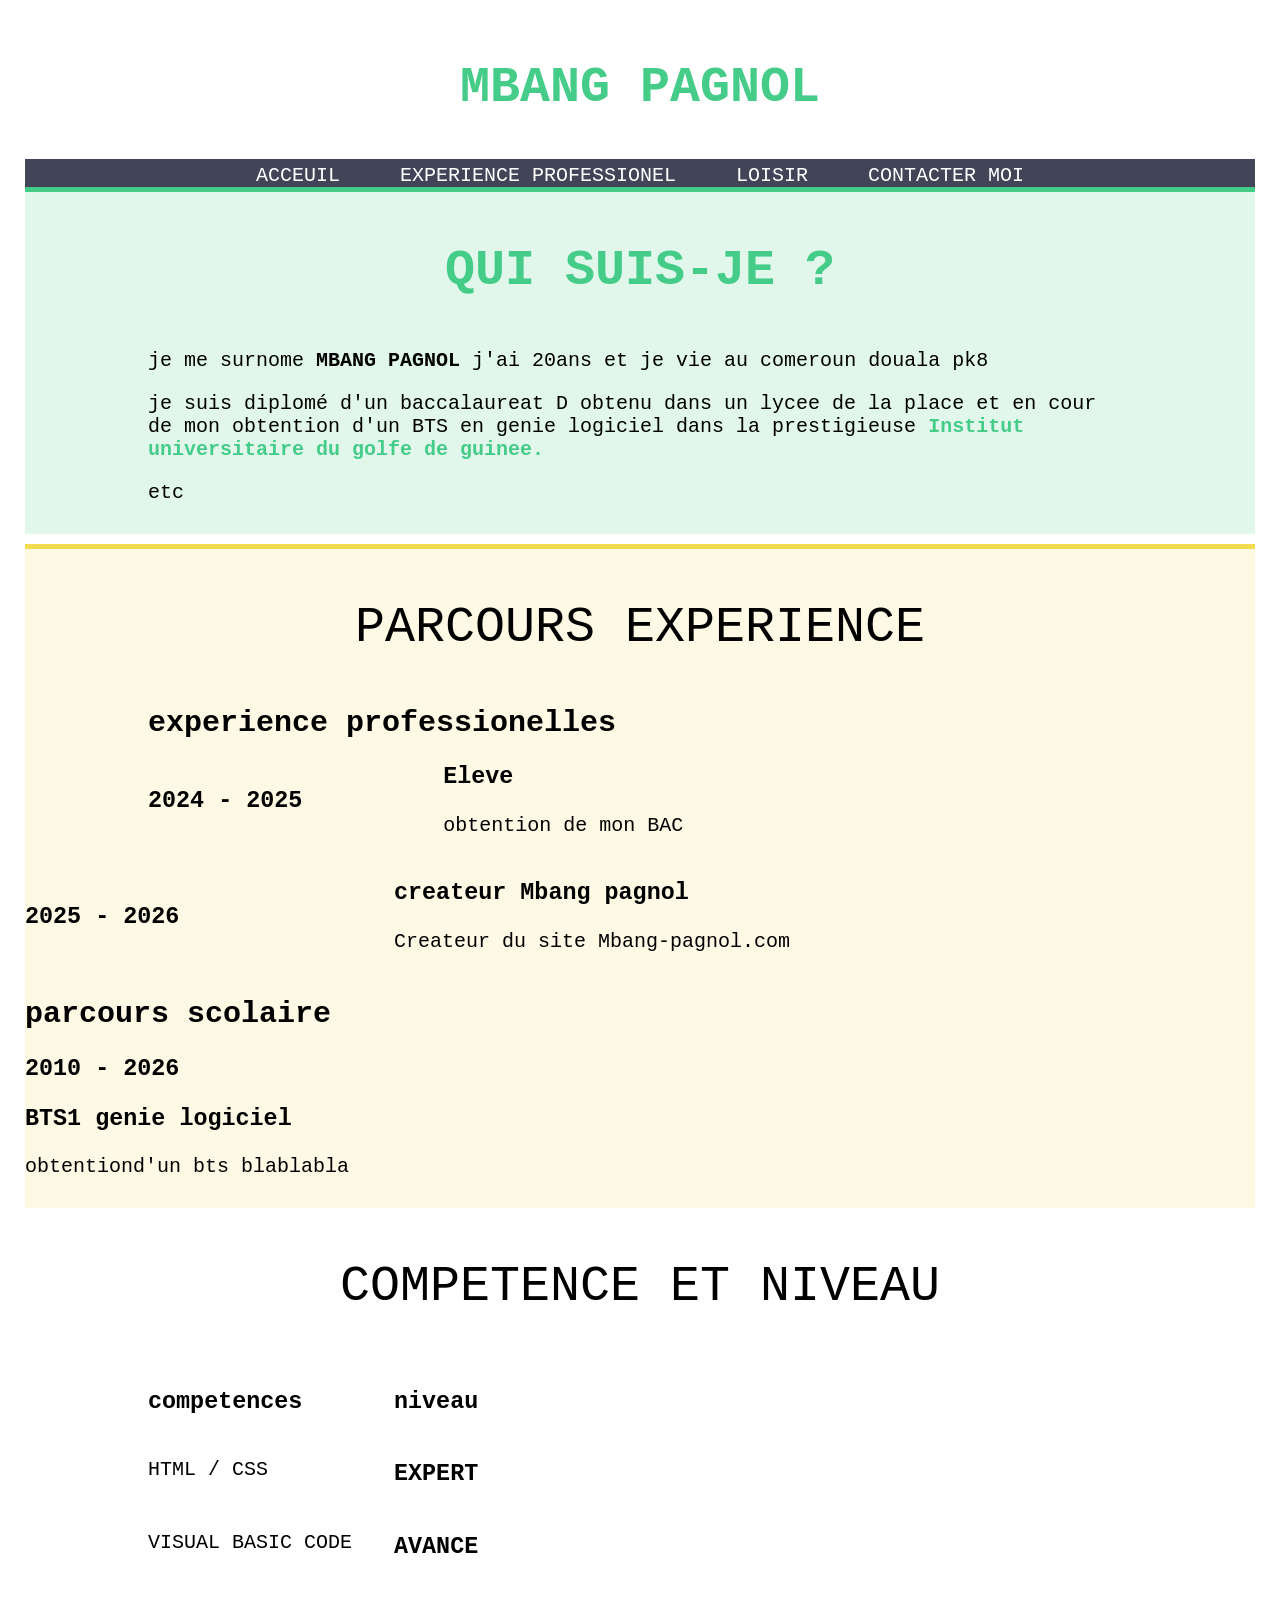
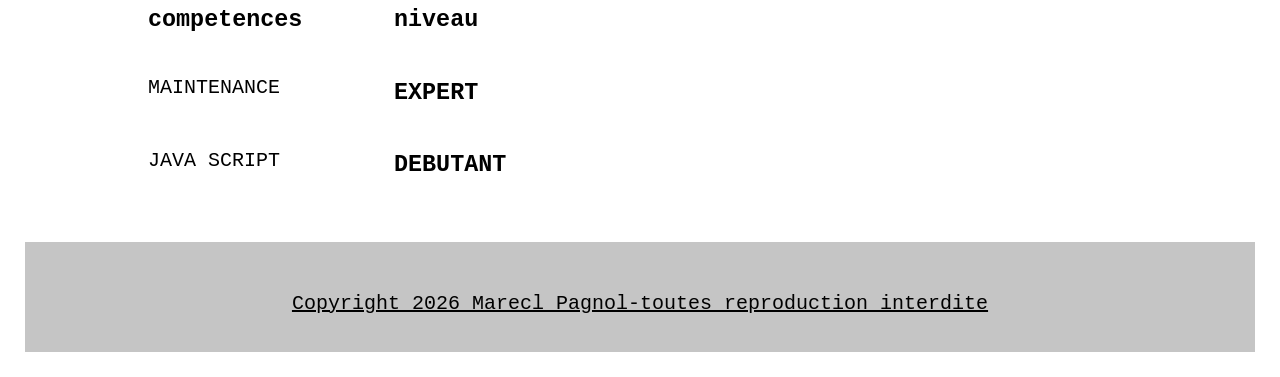
<file: index.html>
<!DOCTYPE html>
<html lang="fr-FR">
<head>
    <meta charset="UTF-8">
    <meta name="viewport" content="width=device-width, initial-scale=1.0">
    <title>MON CV EN LIGNE</title>
    <link rel="stylesheet" href="style.css">
    <meta name="viewport" content="width=device-width ,initial-scale=1.0">
     <meta name="description" content="mes experiences">
</head>
<body>
    <header> 
        <h1><strong>mbang pagnol</strong></h1>
    </header>
    <nav>
        <div class="table">
          <uL>
              <li class="menu-acc"><a href="index.html" target="_blank">acceuil</a> </li>   
              <li class="menu-exp">  <a href="experience.html"  target="_blank">experience professionel</a></li>
              <li class="menu-pro"> <a href="loisir.html"  target="_blank">loisir</a></li>
              <li class="menu-cont"> <a href="contact.html"  target="_blank">contacter moi</a></li>
   
            </uL>
        </div>
    </nav>
    <article>
        <section class="presentation">
         <div class="sec">
                <h1><strong>qui suis-je ?</strong> </h1>
                <div class="left">
                    
                      
                 </div>
                <div class="rigth">
                   <p>je me surnome <b>Mbang pagnol</b> j'ai 20ans et je vie au comeroun douala pk8 </p>
                   <p>je suis diplomé d'un baccalaureat D obtenu dans un lycee de la place et en cour de mon obtention d'un BTS en genie logiciel dans la prestigieuse <strong>Institut universitaire du golfe de guinee.</strong></p>
                   <p>etc</p>
                </div>
               
         </div>
        </section>
        <section class="parcours">
              <h1>parcours experience</h1>
               <div class="sec">
                <h2>experience professionelles</h2>
                <div class="exp">
                    <div class="left">
                        <h3>2024 - 2025</h3>
                    </div>
                    <div class="rigth">
                        <h3> Eleve</h3>
                        <p>obtention de mon BAC </p>
                    </div>
                </div>
               </div>
                <div class="exp">
                    <div class="left">
                        <h3>2025 - 2026</h3>
                    </div>
                    <div class="rigth">
                        <h3> createur Mbang pagnol</h3>
                        <p>Createur du site Mbang-pagnol.com  </p>
                    </div>
                </div>
                <h2>parcours scolaire</h2>
                 <div class="exp">
                    <div class="rigth">
                        <h3>2010 - 2026</h3>
                    </div>
                    <div class="rigth">
                        <h3> BTS1 genie logiciel</h3>
                        <p>obtentiond'un bts blablabla </p>
                    </div>
                </div>
        </section>
        <section class="competence">
               <h1>competence et niveau</h1>
               <div class="sec">
                  <div class="cleft">
                     <div class="sous">
                        <div class="sousleft"><h3>competences</h3></div>
                        <div class="sousright"><h3>niveau</h3></div>
                     </div>
                     <div class="sous">
                        <div class="sousleft"><p>HTML / CSS</p></div>
                        <div class="sousright"><h3>EXPERT</h3></div>
                     </div>
                     <div class="sous">
                        <div class="sousleft"><p>VISUAL BASIC CODE</p></div>
                        <div class="sousright"><h3>AVANCE</h3></div>
                     </div>
                  </div>
               </div>
               <div class="sec">
                  <div class="cright">
                          <div class="sousleft"><h3>competences</h3></div>
                          <div class="sousright"><h3>niveau</h3></div>
                      <div class="sous">
                          <div class="sousleft"><p>MAINTENANCE</p></div>
                          <div class="sousright"><h3>EXPERT</h3></div>
                      </div>
                     <div class="sous">
                        <div class="sousleft"><p>JAVA SCRIPT</p></div>
                        <div class="sousright"><h3>DEBUTANT</h3></div>
                     </div> 
               </div>
        </section>
        <section class="recommandation">

        </section>
    </article>
    <footer>
        <p>Copyright 2026 Marecl Pagnol-toutes reproduction interdite</p>
    </footer>
</body>
</html>
</file>
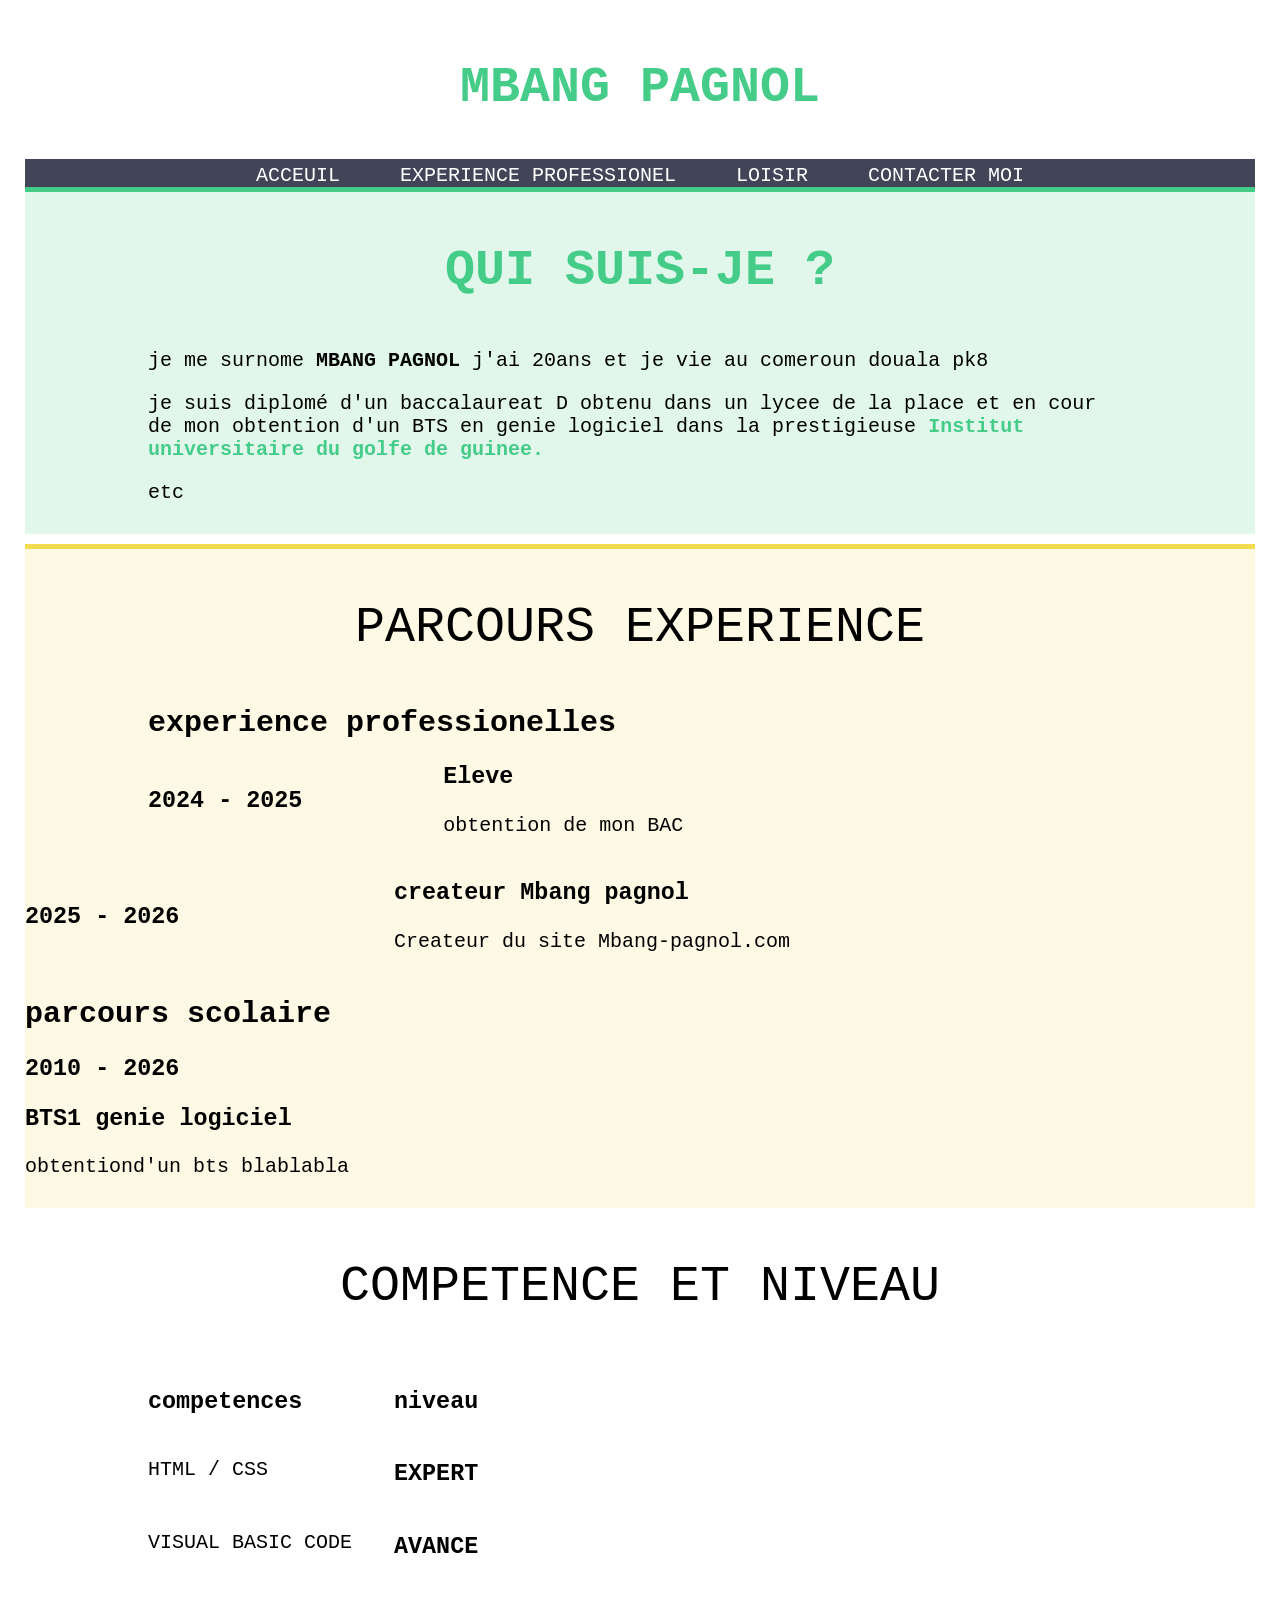
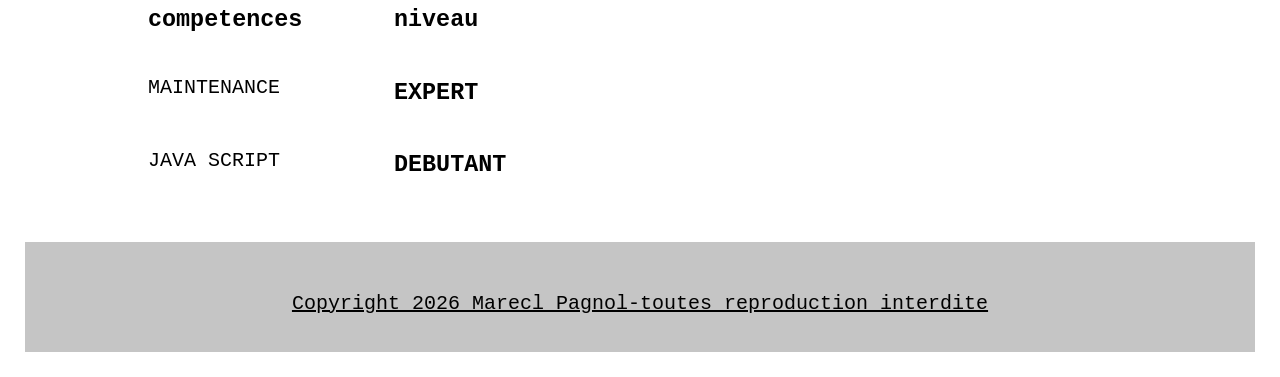
<file: acceuil.html>
<!DOCTYPE html>
<html lang="fr-FR">
<head>
    <meta charset="UTF-8">
    <meta name="viewport" content="width=device-width, initial-scale=1.0">
    <title>MON CV EN LIGNE</title>
    <link rel="stylesheet" href="style.css">
    <meta name="viewport" content="width=device-width ,initial-scale=1.0">
     <meta name="description" content="mes experiences">
</head>
<body>
    <header> 
        <h1><strong>mbang pagnol</strong></h1>
    </header>
    <nav>
        <div class="table">
          <uL>
              <li class="menu-acc"><a href="acceuil.html" target="_blank">acceuil</a> </li>   
              <li class="menu-exp">  <a href="experience.html"  target="_blank">experience professionel</a></li>
              <li class="menu-pro"> <a href="loisir.html"  target="_blank">loisir</a></li>
              <li class="menu-cont"> <a href="contact.html"  target="_blank">contacter moi</a></li>
   
            </uL>
        </div>
    </nav>
    <article>
        <section class="presentation">
         <div class="sec">
                <h1><strong>qui suis-je ?</strong> </h1>
                <div class="left">
                    
                      
                 </div>
                <div class="rigth">
                   <p>je me surnome <b>Mbang pagnol</b> j'ai 20ans et je vie au comeroun douala pk8 </p>
                   <p>je suis diplomé d'un baccalaureat D obtenu dans un lycee de la place et en cour de mon obtention d'un BTS en genie logiciel dans la prestigieuse <strong>Institut universitaire du golfe de guinee.</strong></p>
                   <p>etc</p>
                </div>
               
         </div>
        </section>
        <section class="parcours">
              <h1>parcours experience</h1>
               <div class="sec">
                <h2>experience professionelles</h2>
                <div class="exp">
                    <div class="left">
                        <h3>2024 - 2025</h3>
                    </div>
                    <div class="rigth">
                        <h3> Eleve</h3>
                        <p>obtention de mon BAC </p>
                    </div>
                </div>
               </div>
                <div class="exp">
                    <div class="left">
                        <h3>2025 - 2026</h3>
                    </div>
                    <div class="rigth">
                        <h3> createur Mbang pagnol</h3>
                        <p>Createur du site Mbang-pagnol.com  </p>
                    </div>
                </div>
                <h2>parcours scolaire</h2>
                 <div class="exp">
                    <div class="rigth">
                        <h3>2010 - 2026</h3>
                    </div>
                    <div class="rigth">
                        <h3> BTS1 genie logiciel</h3>
                        <p>obtentiond'un bts blablabla </p>
                    </div>
                </div>
        </section>
        <section class="competence">
               <h1>competence et niveau</h1>
               <div class="sec">
                  <div class="cleft">
                     <div class="sous">
                        <div class="sousleft"><h3>competences</h3></div>
                        <div class="sousright"><h3>niveau</h3></div>
                     </div>
                     <div class="sous">
                        <div class="sousleft"><p>HTML / CSS</p></div>
                        <div class="sousright"><h3>EXPERT</h3></div>
                     </div>
                     <div class="sous">
                        <div class="sousleft"><p>VISUAL BASIC CODE</p></div>
                        <div class="sousright"><h3>AVANCE</h3></div>
                     </div>
                  </div>
               </div>
               <div class="sec">
                  <div class="cright">
                          <div class="sousleft"><h3>competences</h3></div>
                          <div class="sousright"><h3>niveau</h3></div>
                      <div class="sous">
                          <div class="sousleft"><p>MAINTENANCE</p></div>
                          <div class="sousright"><h3>EXPERT</h3></div>
                      </div>
                     <div class="sous">
                        <div class="sousleft"><p>JAVA SCRIPT</p></div>
                        <div class="sousright"><h3>DEBUTANT</h3></div>
                     </div> 
               </div>
        </section>
        <section class="recommandation">

        </section>
    </article>
    <footer>
        <p>Copyright 2026 Marecl Pagnol-toutes reproduction interdite</p>
    </footer>
</body>
</html>
</file>
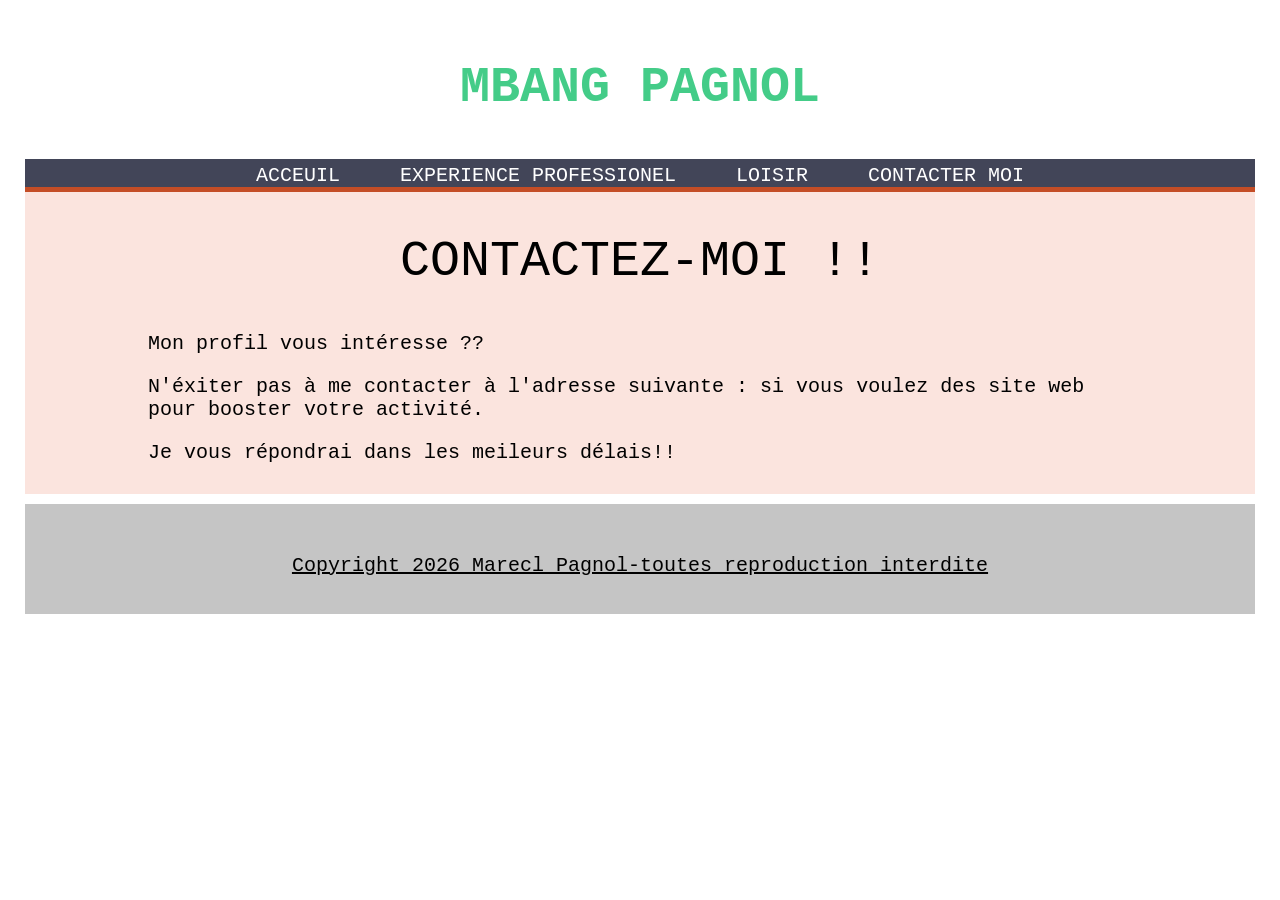
<file: contact.html>
<!DOCTYPE html>
<html lang="fr-FR">
<head>
    <meta charset="UTF-8">
    <meta name="viewport" content="width=device-width, initial-scale=1.0">
    <title>MON CV EN LIGNE</title>
    <link rel="stylesheet" href="style.css">
    <meta name="viewport" content="width=device-width ,initial-scale=1.0">
     <meta name="description" content="mes experiences">
</head>
<body>
    <header> 
        <h1><strong>mbang pagnol</strong></h1>
    </header>
    <nav>
        <div class="table">
          <uL>
              <li class="menu-acc"><a href="acceuil.html" target="_blank">acceuil</a> </li>   
              <li class="menu-exp">  <a href="experience.html"  target="_blank">experience professionel</a></li>
              <li class="menu-pro"> <a href="loisir.html"  target="_blank">loisir</a></li>
              <li class="menu-cont"> <a href="contact.html"  target="_blank">contacter moi</a></li>
   
            </uL>
        </div>
    </nav>
    <section class="rouge">
        <h1>contactez-Moi !!</h1>
        <div class="sec">
            <p>Mon profil vous intéresse ??</p>
            <p>N'éxiter pas à me contacter à l'adresse suivante : <strong><a href="pagnol705@gmail.com"></a></strong> si vous voulez des site web pour booster votre activité. </p>
            <p>Je vous répondrai dans les meileurs délais!!</p>
        </div>
    </section>
    <footer>
        <p>Copyright 2026 Marecl Pagnol-toutes reproduction interdite</p>
    </footer>
</body>
</html>
</file>
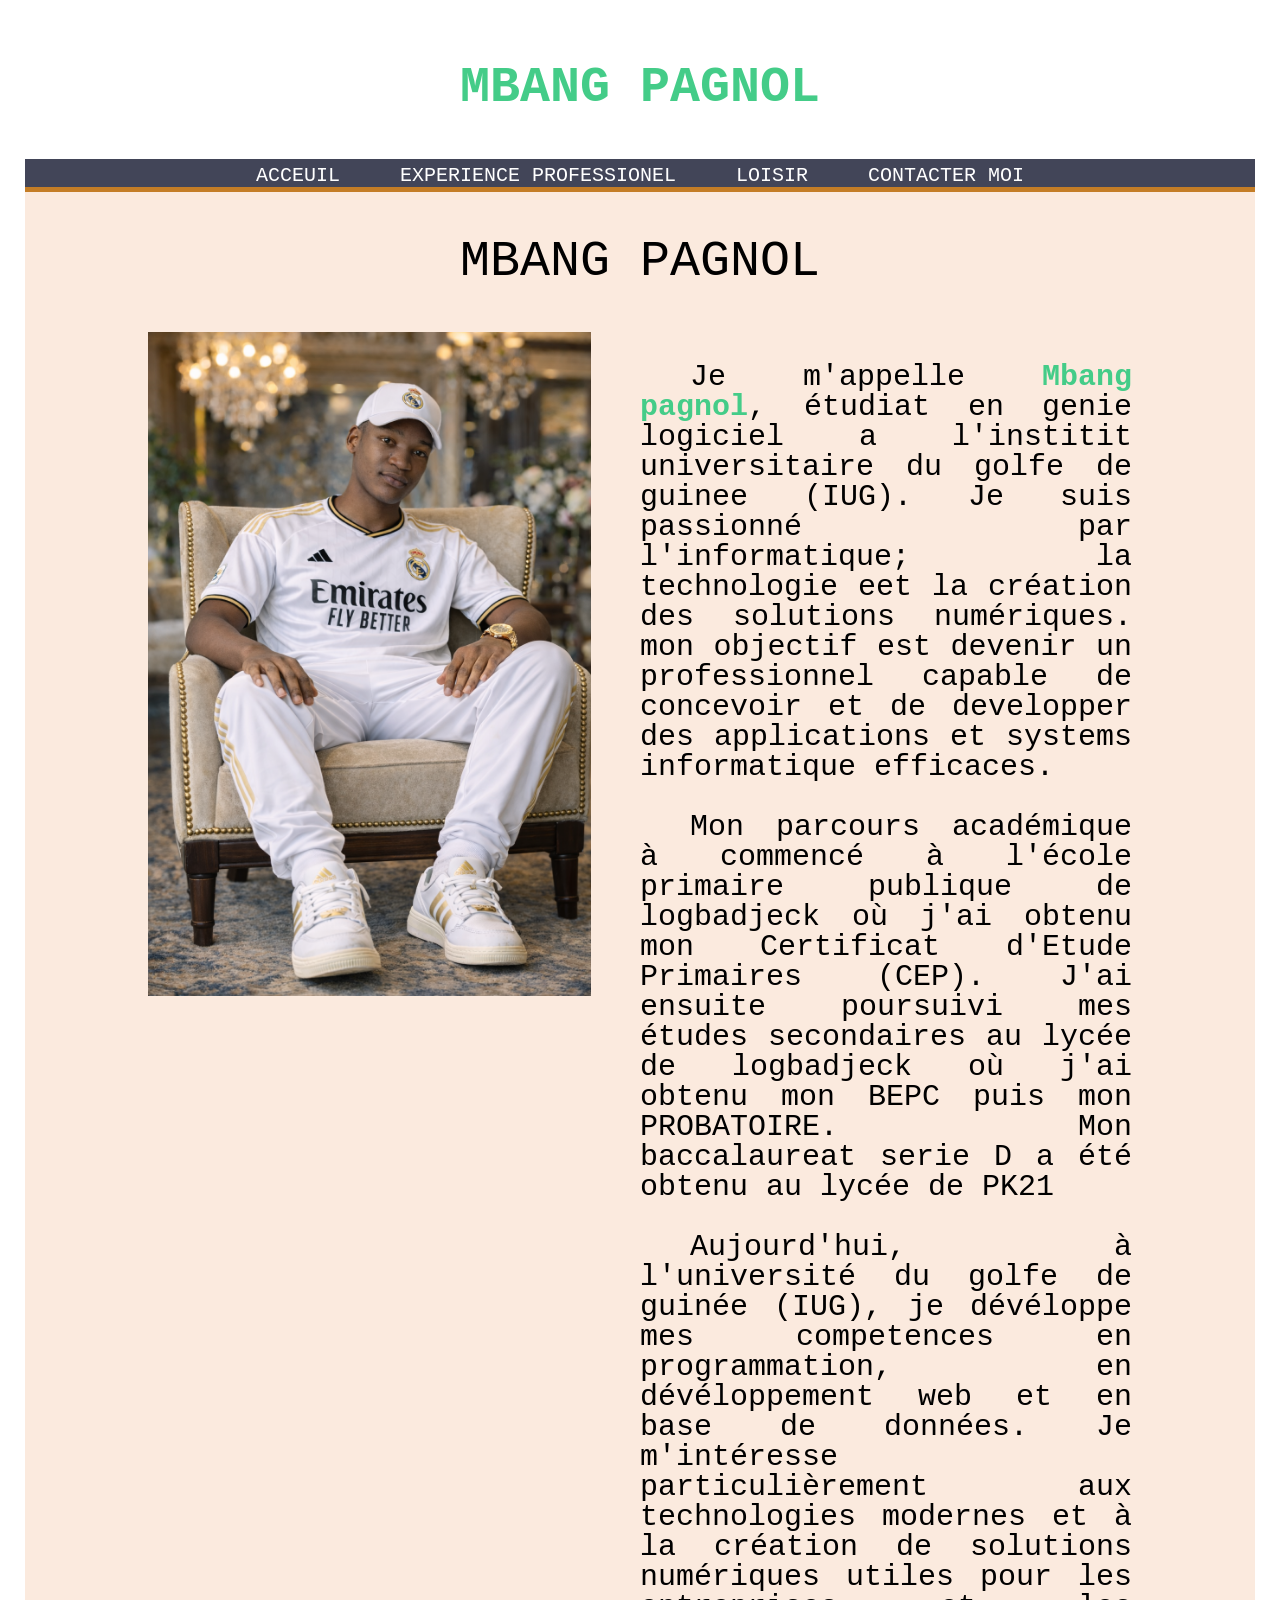
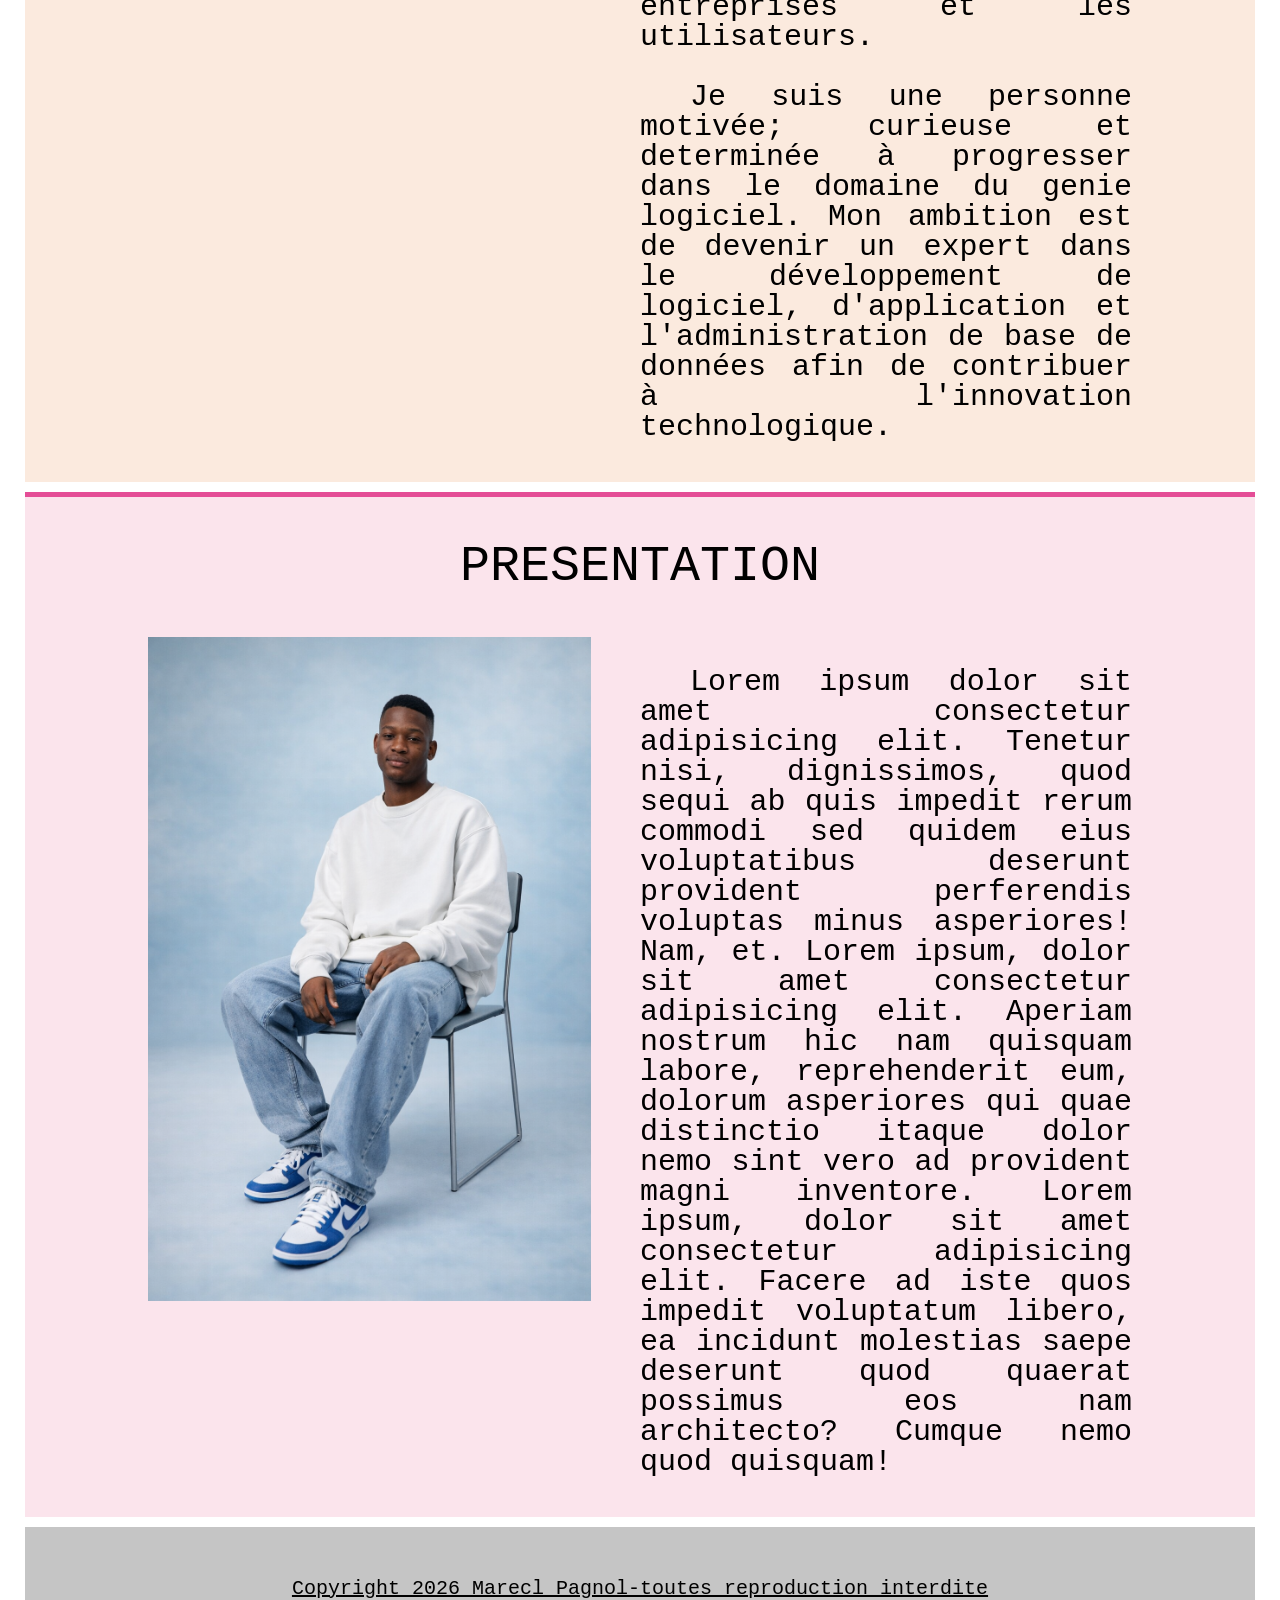
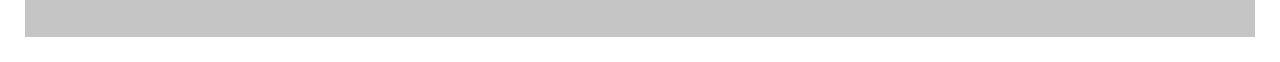
<file: mon site/experience.html>
<!DOCTYPE html>
<html lang="fr-FR">
<head>
    <meta charset="UTF-8">
    <meta name="viewport" content="width=device-width, initial-scale=1.0">
    <title>Mes experience</title>
    <link rel="stylesheet" href="style.css">
    <meta name="viewport" content="width=device-width ,initial-scale=1.0">
     <meta name="description" content="presentation de Mbang pagnol-cv">
</head>
<body>
    <header> 
        <h1><strong>mbang pagnol</strong></h1>
    </header>
    <nav>
        <div class="table">
          <uL>
              <li class="menu-acc"><a href="acceuil.html" target="_blank">acceuil</a> </li>   
              <li class="menu-exp">  <a href="experience.html" target="_blank">experience professionel</a></li>
              <li class="menu-pro"> <a href="loisir.html" target="_blank">loisir</a></li>
              <li class="menu-cont"> <a href="contact.html" target="_blank">contacter moi</a></li>
   
            </uL>
        </div>
    </nav>
    <section class="orange">
        <h1>Mbang pagnol</h1>
         <div class="sec">
            <div class="leftexp">
                <a href="http://pagnol705@gmail.com"><img src="boss.png" alt="mon site"></a>
            </div>
            <div class="rightexp">
                <p>Je m'appelle <strong>Mbang pagnol</strong>, étudiat en genie logiciel a l'institit universitaire du golfe de guinee (IUG).
                Je suis passionné par l'informatique; la technologie eet la création des solutions numériques. mon objectif est devenir un professionnel capable de concevoir et de developper des applications et systems informatique efficaces.</p>
                <p>Mon parcours académique à commencé à l'école primaire publique de logbadjeck où j'ai obtenu mon Certificat d'Etude Primaires (CEP). J'ai ensuite poursuivi mes études secondaires au lycée de logbadjeck où j'ai obtenu mon BEPC puis mon PROBATOIRE. Mon baccalaureat serie D a été obtenu au lycée de PK21</p>
                <p>Aujourd'hui, à l'université du golfe de guinée (IUG), je dévéloppe mes competences en programmation, en dévéloppement web et en base de données. Je m'intéresse particulièrement aux technologies modernes et à la création de solutions numériques utiles pour les entreprises et les utilisateurs.</p>
                 <p>Je suis une personne motivée; curieuse et determinée à progresser dans le domaine du genie logiciel. Mon ambition est de devenir un expert dans le développement de logiciel, d'application et l'administration de base de données afin de contribuer à l'innovation technologique. </p>
            </div>
         </div>
    </section>
    <section class="rose">
        <h1>presentation</h1>
        <div class="sec">
             <div class="leftexp">
                <a href="http://pagnol705@gmail.com"><img src="pagnol.png" alt="moncompte"></a>
            </div>
            <div class="rightexp">
                <p> Lorem ipsum dolor sit amet consectetur adipisicing elit. Tenetur nisi, dignissimos, quod sequi ab quis impedit rerum commodi sed quidem eius voluptatibus deserunt provident perferendis voluptas minus asperiores! Nam, et. Lorem ipsum, dolor sit amet consectetur adipisicing elit. Aperiam nostrum hic nam quisquam labore, reprehenderit eum, dolorum asperiores qui quae distinctio itaque dolor nemo sint vero ad provident magni inventore. Lorem ipsum, dolor sit amet consectetur adipisicing elit. Facere ad iste quos impedit voluptatum libero, ea incidunt molestias saepe deserunt quod quaerat possimus eos nam architecto? Cumque nemo quod quisquam!</p>
            </div>
        </div>
    </section>
    <footer>
        <p>Copyright 2026 Marecl Pagnol-toutes reproduction interdite</p>
    </footer>
</body>
</html>
</file>
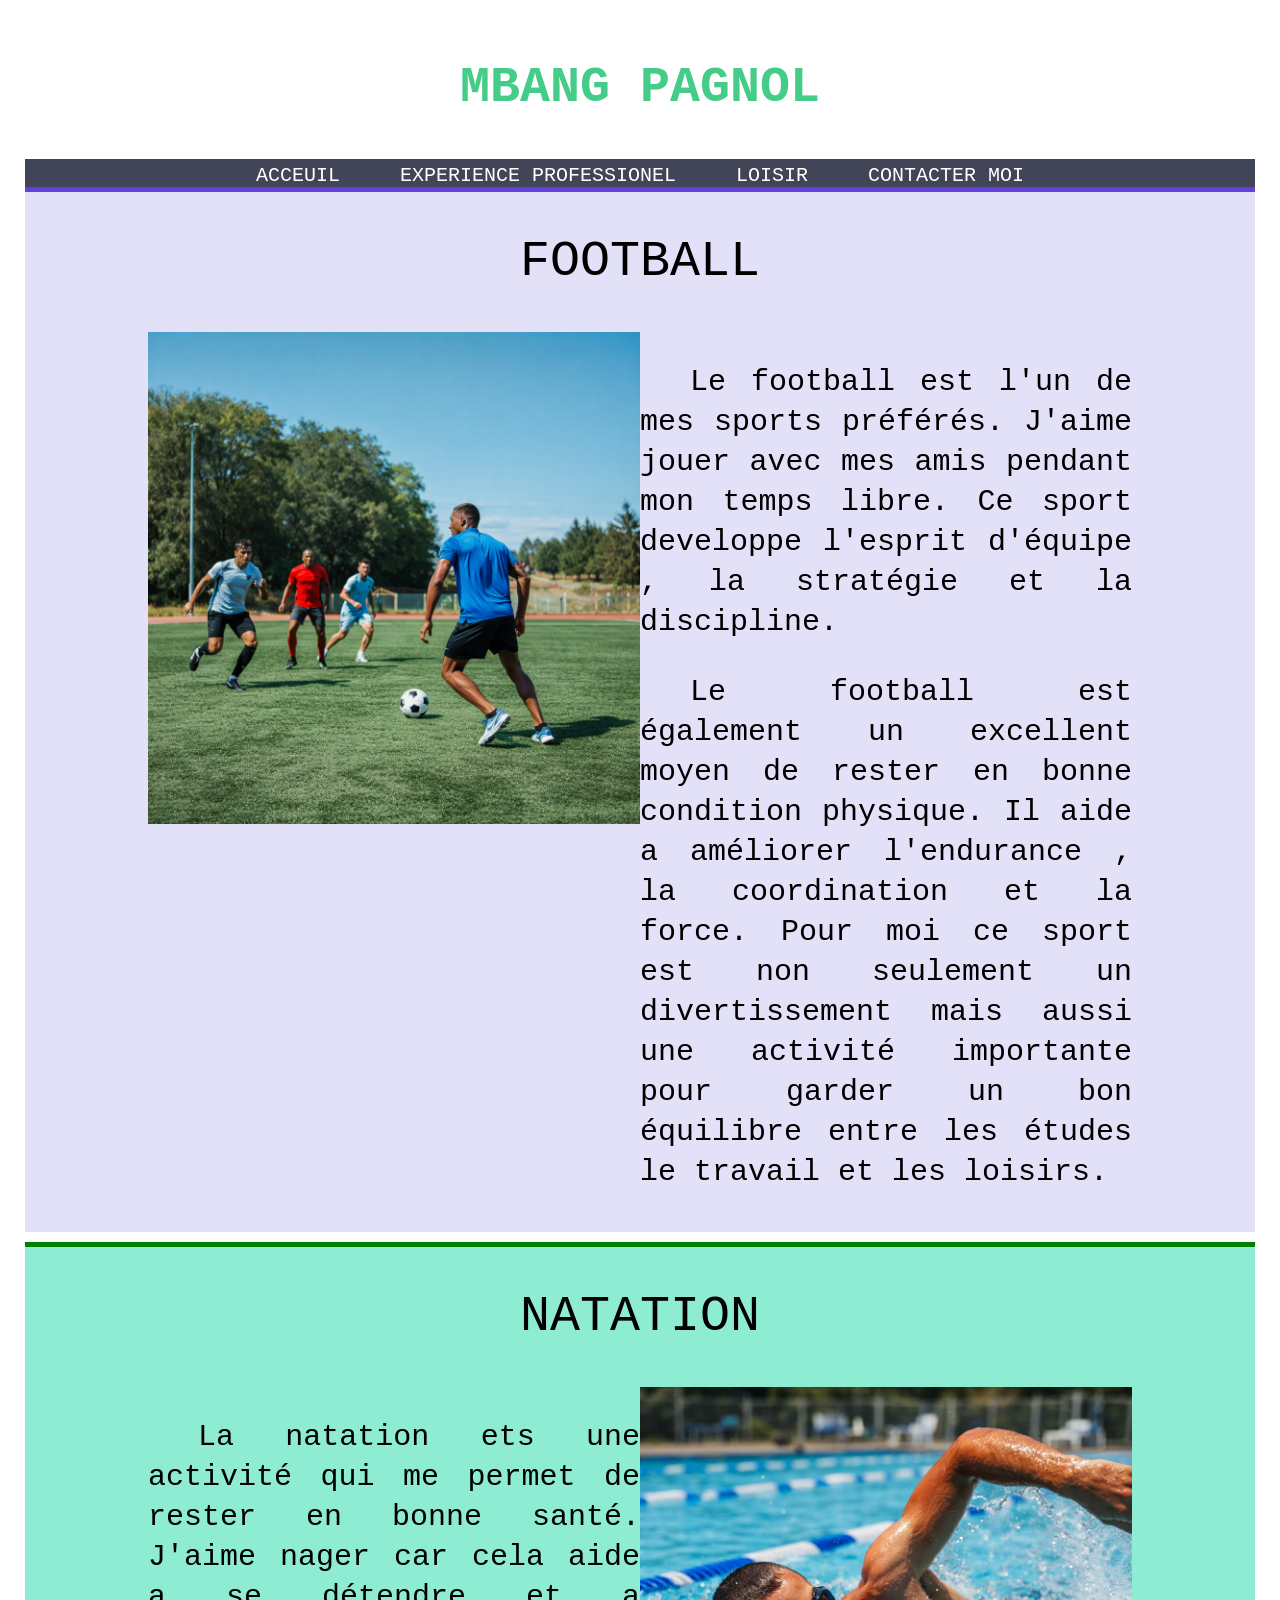
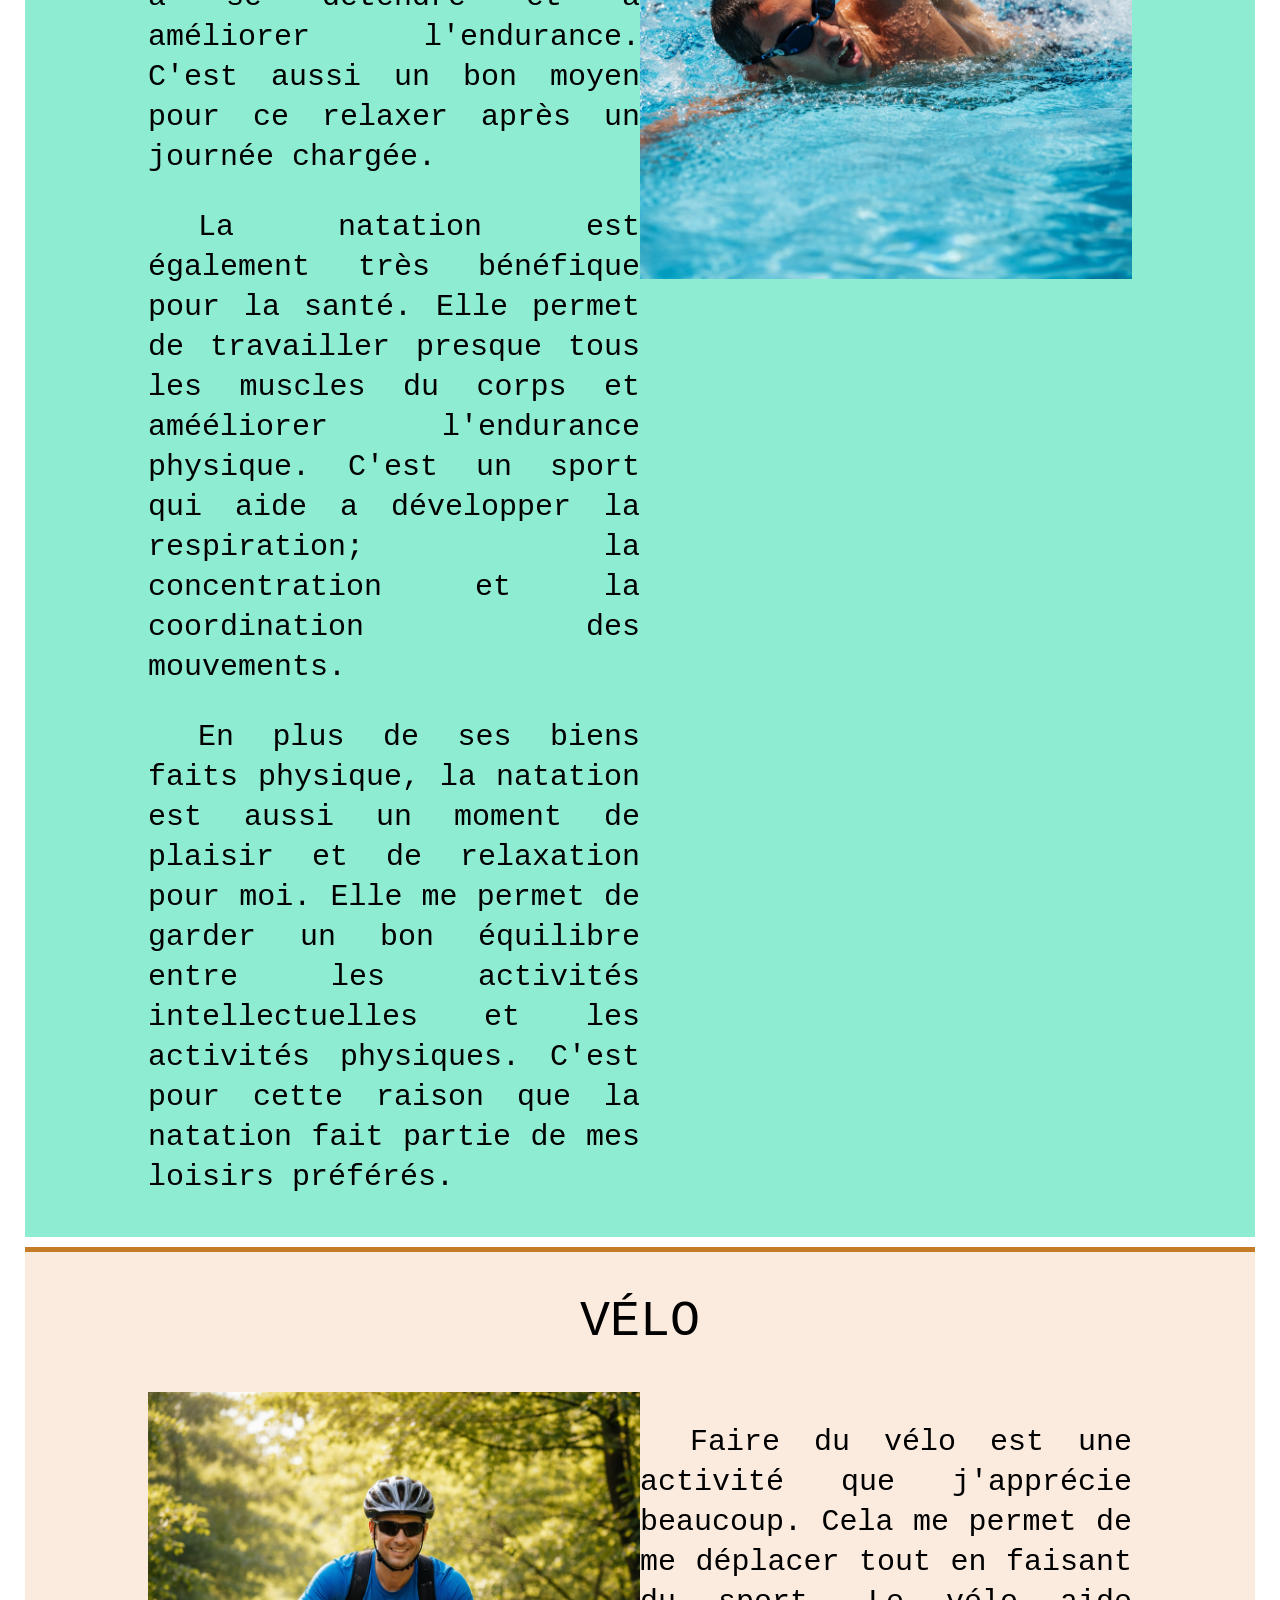
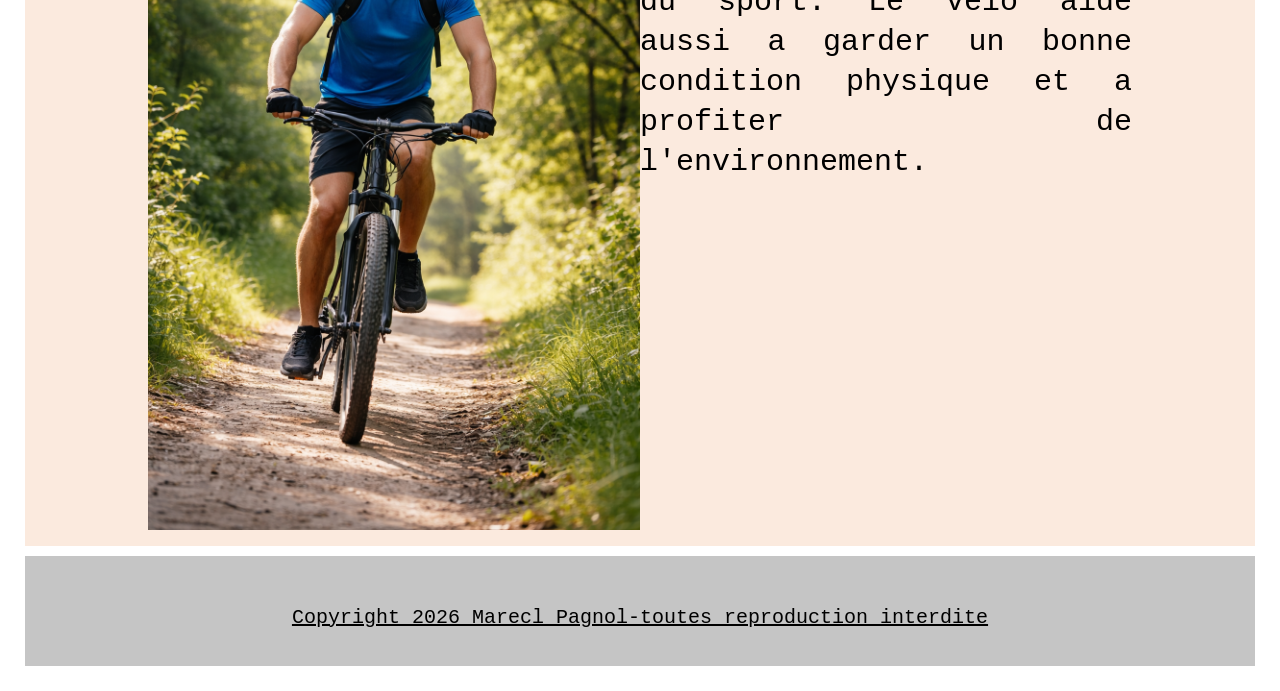
<file: mon site/loisir.html>
<!DOCTYPE html>
<html lang="fr-FR">
<head>
    <meta charset="UTF-8">
    <meta name="viewport" content="width=device-width, initial-scale=1.0">
    <title>Mes loisir</title>
    <link rel="stylesheet" href="style.css">
    <meta name="viewport" content="width=device-width ,initial-scale=1.0">
     <meta name="description" content="presentation de Mbang pagnol-cv">
</head>
<body>
    <header> 
        <h1><strong>mbang pagnol</strong></h1>
    </header>
    <nav>
        <div class="table">
          <uL>
              <li class="menu-acc"><a href="acceuil.html" target="_blank">acceuil</a> </li>   
              <li class="menu-exp">  <a href="experience.html" target="_blank">experience professionel</a></li>
              <li class="menu-pro"> <a href="loisir.html" target="_blank">loisir</a></li>
              <li class="menu-cont"> <a href="contact.html" target="_blank">contacter moi</a></li>
   
            </uL>
        </div>
    </nav>
    <section class="vert">
        <h1>Football</h1>
        <div class="sec">
            <div class="leftsec">
                <img src="foot.png" alt="footbal">
            </div>
            <div class="droitsec">
                <p>Le football est l'un de mes sports préférés. J'aime jouer avec mes amis pendant mon temps libre.
                    Ce sport developpe l'esprit d'équipe , la stratégie et la discipline.</p><p>Le football est également un excellent moyen de rester en bonne condition physique.
                    Il aide a améliorer l'endurance , la coordination et la force. Pour moi ce sport est non seulement un divertissement mais aussi une activité importante pour garder un bon équilibre entre les études le travail et les loisirs.
                
                </p>
            </div>
        </div>
    </section>
    <section class="bleu">
        <h1>natation</h1>
        <div class="sec">
            <div class="droitsec">
                <img src="nat.png" alt="natation">
            </div>
            <div class="leftsec">
                <p>La natation ets une activité qui me permet de rester en bonne santé. J'aime nager car cela aide a se détendre et a améliorer l'endurance.
                    C'est aussi un bon moyen pour ce relaxer après un journée chargée.</p>
                    <p>La natation est également très bénéfique pour la santé. Elle permet de travailler presque tous les muscles du corps et amééliorer l'endurance physique. 
                 C'est un sport qui aide a développer la respiration; la concentration et la coordination des mouvements.</p>
                    <p>En plus de ses biens faits physique, la natation est aussi un moment de plaisir et de relaxation pour moi.
                Elle me permet de garder un bon équilibre entre les activités intellectuelles et les activités physiques. C'est pour cette raison que la natation fait partie de mes loisirs préférés.</p>
            </div>
        </div>
    </section>
    <section class="jaune">
        <h1>vélo</h1>
        <div class="sec">
            <div class="leftsec">
                <img src="velo.png" alt="velo">
            </div>
            <div class="droitsec">
                <p>Faire du vélo est une activité que j'apprécie beaucoup. Cela me permet de me déplacer tout en faisant du sport.
                    Le vélo aide aussi a garder un bonne condition physique et a profiter de l'environnement.
                </p>
            </div>
        </div>
    </section>
    <footer>
        <p>Copyright 2026 Marecl Pagnol-toutes reproduction interdite</p>
    </footer>
</body>
</html>
</file>
<file: style.css>
body{
    font-family: 'Courier New', Courier, monospace;
    font-size: 20px;
    margin: 10px;
    padding: 15px;
}

h1{
    font-size: 50px;
    font-weight: normal;
    text-align: center;
    text-transform: uppercase;
}
header{
    height: 100px;
}
footer{
    height: 80px;
    padding-top: 30px;
    text-align: center;
    background-color: #c5c5c5;
    border-top:2 px solid #aaa;
    text-decoration: underline;

}
nav{
     background-color: #424558;
     width: 100%;
}
nav ul{
    margin: 0px;
    padding: 5px;
}
nav li{
    list-style-type: none;
    float: left;
}
nav a{
    display: inline;
    text-decoration:none;
    padding: 20px 30px;
    color: white;
    text-transform: uppercase;
    font-size: 20px;

}
.table{
    display: table;
    margin: 0 auto;
}
.menu-acc:hover , .presentation{
    border-top: 5px solid #4c8;
    background-color: rgb(64, 200, 130 , 0.15);
}
.menu-exp:hover, .parcours{
    border-top: 5px solid #f1dc4f;
    background-color: rgb(241, 211, 79 , 0.15);
}
.menu-pro:hover, .competences{
    border-top: 5px solid #0070bb;
    background-color: rgb(000, 112,192, 0.15);
}
.menu-cont:hover{
    border-top: 5px solid #e44d26;
    background-color: rgba(228, 77, 38, 0.15);
}
nav li:hover a{
    padding: 15px 30px 20px 30px;
} 
section{
    width: 100%;
    min-height: 0px;
    padding-bottom: 10px;
    margin-bottom: 10px;
}
b{
    text-transform: uppercase;
}
.sec{
    margin: 0px 10%;
}
.left{
    float:left;
    width: 30%;
}
.right{
    float: right;
    width: 70%;
}
.cleft, .cright, .sousleft, .sousright{
    width: 50%;
    float: left;

}
strong{
    color: #4c8;
}
.sec::after, .exp::after, .reco::after{
    content: "";
    display: table;
    clear: both;
}
.orange{
    border-top: 5px solid #c47d26;
    background-color: rgba(228, 117, 38, 0.15);
    margin-bottom: opx;
}
.rose{
    border-top: 5px solid #e44d96;
    background-color: rgba(228, 77, 128, 0.15);
    margin-bottom: opx;
}
.leftexp{
    width: 45%;
    float: left;
}
.rightexp{
    width: 50%;
    float: left;
    margin-left: 5%;
}
.rightexp p{
        font-size: 30px;
        text-indent: 50px;
        line-height: 30px;
        text-align: justify;
        color: black;
}
.leftexp img{
    width: 100%;
    max-width: 4000px;

}
.droitsec{
    width: 50%;
    float: right;
   
}
.droitsec p{
      text-align: justify;
    line-height: 40px;
    font-size: 30px;
    text-indent: 50px;
}
.leftsec p{
    text-align: justify;
    line-height: 40px;
    font-size: 30px;
    text-indent: 50px;
}
.leftsec{
    width: 50%;
    float: left;
}
.leftsec img{
    width: 100%;
    max-width: 2000px;
    height: 50%;
    transition: transform 0.3px;

}
.droitsec img{
    width: 100%;
    max-width: 2000px;
    height: 50%;
    transition: transform 0.3px;
}
.jaune{
    text-align: center;
     border-top: 5px solid #c47d26;
    background-color: rgba(228, 117, 38, 0.15);
    margin-bottom: opx;
}
.bleu{
    border-top: 5px solid green;
    background-color: rgb(141, 236, 209) ;
    margin: opx;
}
.vert{
     border-top: 5px solid #6442de;
    background-color: rgba(60, 58, 197, 0.15);
    margin-bottom: opx;
}
.rouge{
    border-top: 5px solid #c44d26;
    background-color: rgb(228, 77, 38, 0.15);
}
@media screen and (max-width:780px) {
        header{
            height: 50px;
        }
        h1{
            font-size: 28px;
            margin: 28px 0px 0px 0px;
        }
        nav li a{
            font-size: 12px;
            padding: 10px;
        }
        nav li:hover a{
            padding: 5px 10px 10px 10px;
        }
}
</file>
<file: mon site/style.css>
body{
    font-family: 'Courier New', Courier, monospace;
    font-size: 20px;
    margin: 10px;
    padding: 15px;
}

h1{
    font-size: 50px;
    font-weight: normal;
    text-align: center;
    text-transform: uppercase;
}
header{
    height: 100px;
}
footer{
    height: 80px;
    padding-top: 30px;
    text-align: center;
    background-color: #c5c5c5;
    border-top:2 px solid #aaa;
    text-decoration: underline;

}
nav{
     background-color: #424558;
     width: 100%;
}
nav ul{
    margin: 0px;
    padding: 5px;
}
nav li{
    list-style-type: none;
    float: left;
}
nav a{
    display: inline;
    text-decoration:none;
    padding: 20px 30px;
    color: white;
    text-transform: uppercase;
    font-size: 20px;

}
.table{
    display: table;
    margin: 0 auto;
}
.menu-acc:hover , .presentation{
    border-top: 5px solid #4c8;
    background-color: rgb(64, 200, 130 , 0.15);
}
.menu-exp:hover, .parcours{
    border-top: 5px solid #f1dc4f;
    background-color: rgb(241, 211, 79 , 0.15);
}
.menu-pro:hover, .competences{
    border-top: 5px solid #0070bb;
    background-color: rgb(000, 112,192, 0.15);
}
.menu-cont:hover{
    border-top: 5px solid #e44d26;
    background-color: rgba(228, 77, 38, 0.15);
}
nav li:hover a{
    padding: 15px 30px 20px 30px;
} 
section{
    width: 100%;
    min-height: 0px;
    padding-bottom: 10px;
    margin-bottom: 10px;
}
b{
    text-transform: uppercase;
}
.sec{
    margin: 0px 10%;
}
.left{
    float:left;
    width: 30%;
}
.right{
    float: right;
    width: 70%;
}
.cleft, .cright, .sousleft, .sousright{
    width: 50%;
    float: left;

}
strong{
    color: #4c8;
}
.sec::after, .exp::after, .reco::after{
    content: "";
    display: table;
    clear: both;
}
.orange{
    border-top: 5px solid #c47d26;
    background-color: rgba(228, 117, 38, 0.15);
    margin-bottom: opx;
}
.rose{
    border-top: 5px solid #e44d96;
    background-color: rgba(228, 77, 128, 0.15);
    margin-bottom: opx;
}
.leftexp{
    width: 45%;
    float: left;
}
.rightexp{
    width: 50%;
    float: left;
    margin-left: 5%;
}
.rightexp p{
        font-size: 30px;
        text-indent: 50px;
        line-height: 30px;
        text-align: justify;
        color: black;
}
.leftexp img{
    width: 100%;
    max-width: 4000px;

}
.droitsec{
    width: 50%;
    float: right;
   
}
.droitsec p{
      text-align: justify;
    line-height: 40px;
    font-size: 30px;
    text-indent: 50px;
}
.leftsec p{
    text-align: justify;
    line-height: 40px;
    font-size: 30px;
    text-indent: 50px;
}
.leftsec{
    width: 50%;
    float: left;
}
.leftsec img{
    width: 100%;
    max-width: 2000px;
    height: 50%;
    transition: transform 0.3px;

}
.droitsec img{
    width: 100%;
    max-width: 2000px;
    height: 50%;
    transition: transform 0.3px;
}
.jaune{
    text-align: center;
     border-top: 5px solid #c47d26;
    background-color: rgba(228, 117, 38, 0.15);
    margin-bottom: opx;
}
.bleu{
    border-top: 5px solid green;
    background-color: rgb(141, 236, 209) ;
    margin: opx;
}
.vert{
     border-top: 5px solid #6442de;
    background-color: rgba(60, 58, 197, 0.15);
    margin-bottom: opx;
}
.rouge{
    border-top: 5px solid #c44d26;
    background-color: rgb(228, 77, 38, 0.15);
}
@media screen and (max-width:780px) {
        header{
            height: 50px;
        }
        h1{
            font-size: 28px;
            margin: 28px 0px 0px 0px;
        }
        nav li a{
            font-size: 12px;
            padding: 10px;
        }
        nav li:hover a{
            padding: 5px 10px 10px 10px;
        }
}
</file>
